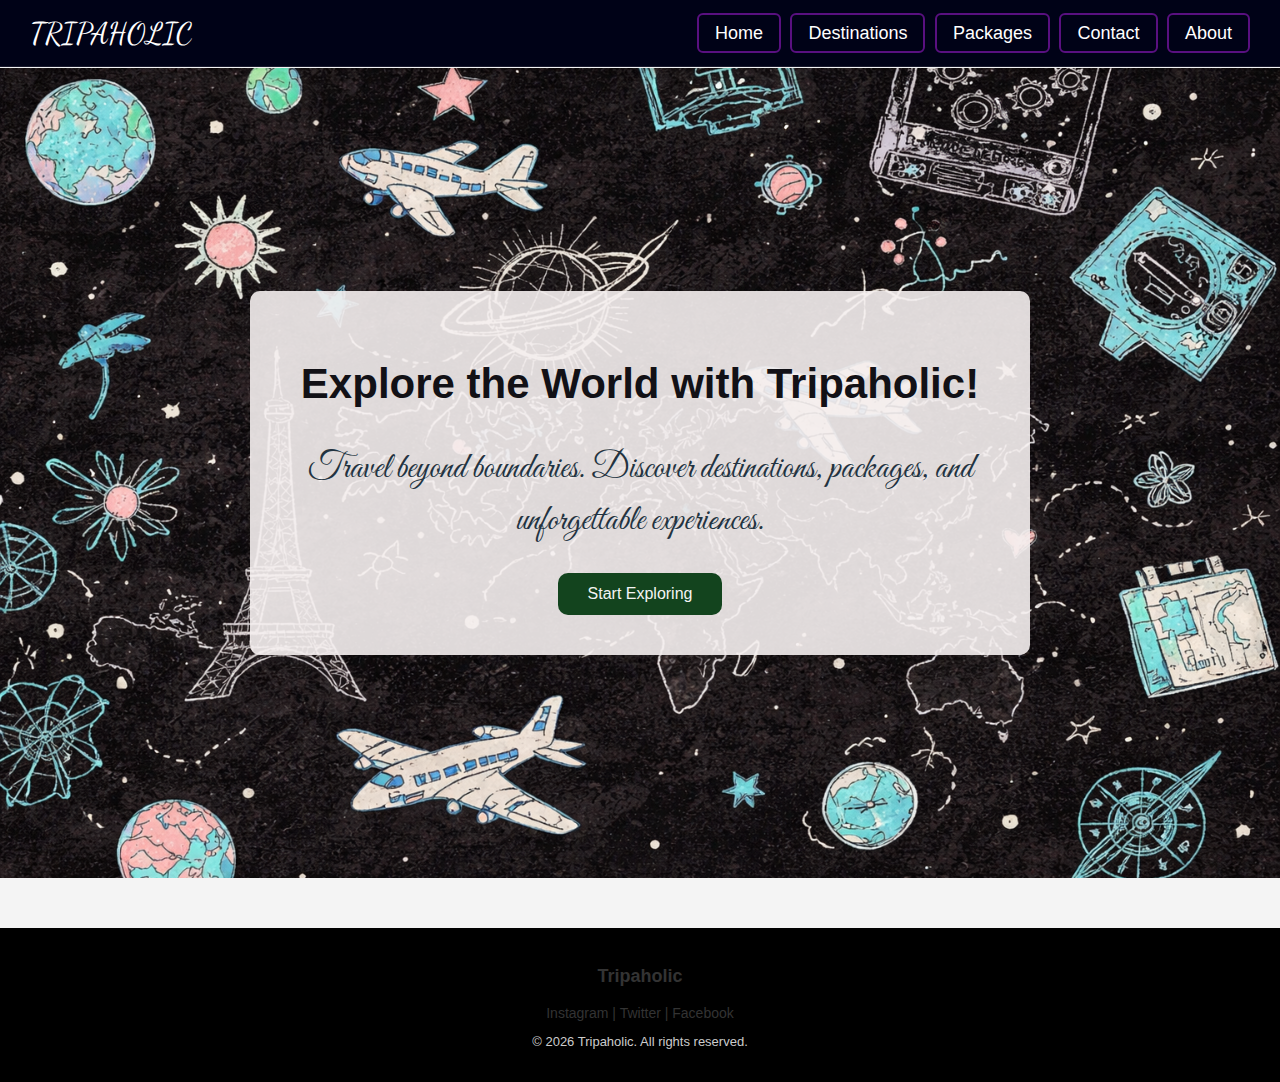
<file: index.html>
<!DOCTYPE html>
<html lang="en">
<head>
    <meta charset="UTF-8">
    <title>Tripaholic - Home</title>
    <link href="https://fonts.googleapis.com/css2?family=Poppins:wght@600&display=swap" rel="stylesheet">
    <link href="https://fonts.googleapis.com/css2?family=Dancing+Script&display=swap" rel="stylesheet">
    <link href="https://fonts.googleapis.com/css2?family=Great+Vibes&display=swap" rel="stylesheet">
    <link rel="stylesheet" href="css/style.css">
    <link rel="icon" type="image/x-icon" href="images/tripaholic.ico">

</head>

<body>

    <header class="site-header">
        <div class="logo-text">TRIPAHOLIC</div>

        <nav class="navbar">
            <a href="index.html">Home</a>
            <a href="destinations.html">Destinations</a>
            <a href="packages.html">Packages</a>
            <a href="contact.html">Contact</a>
            <a href="about.html">About</a>
        </nav>
    </header>

    <section class="hero">
    <div class="hero-content">
        <h1 class="hero-title">Explore the World with Tripaholic!</h1>
        <p class="hero-tagline">
            Travel beyond boundaries. Discover destinations, packages,
            and unforgettable experiences.
        </p>
        <button class="hero-btn">Start Exploring</button>
    </div>
</section>


<footer class="footer">
        <p class="footer-name">Tripaholic</p>
        <p class="footer-links">
            Instagram | Twitter | Facebook
        </p>
        <p class="footer-copy">
            © 2026 Tripaholic. All rights reserved.
        </p>
    </footer>



</body>
</html>
</file>
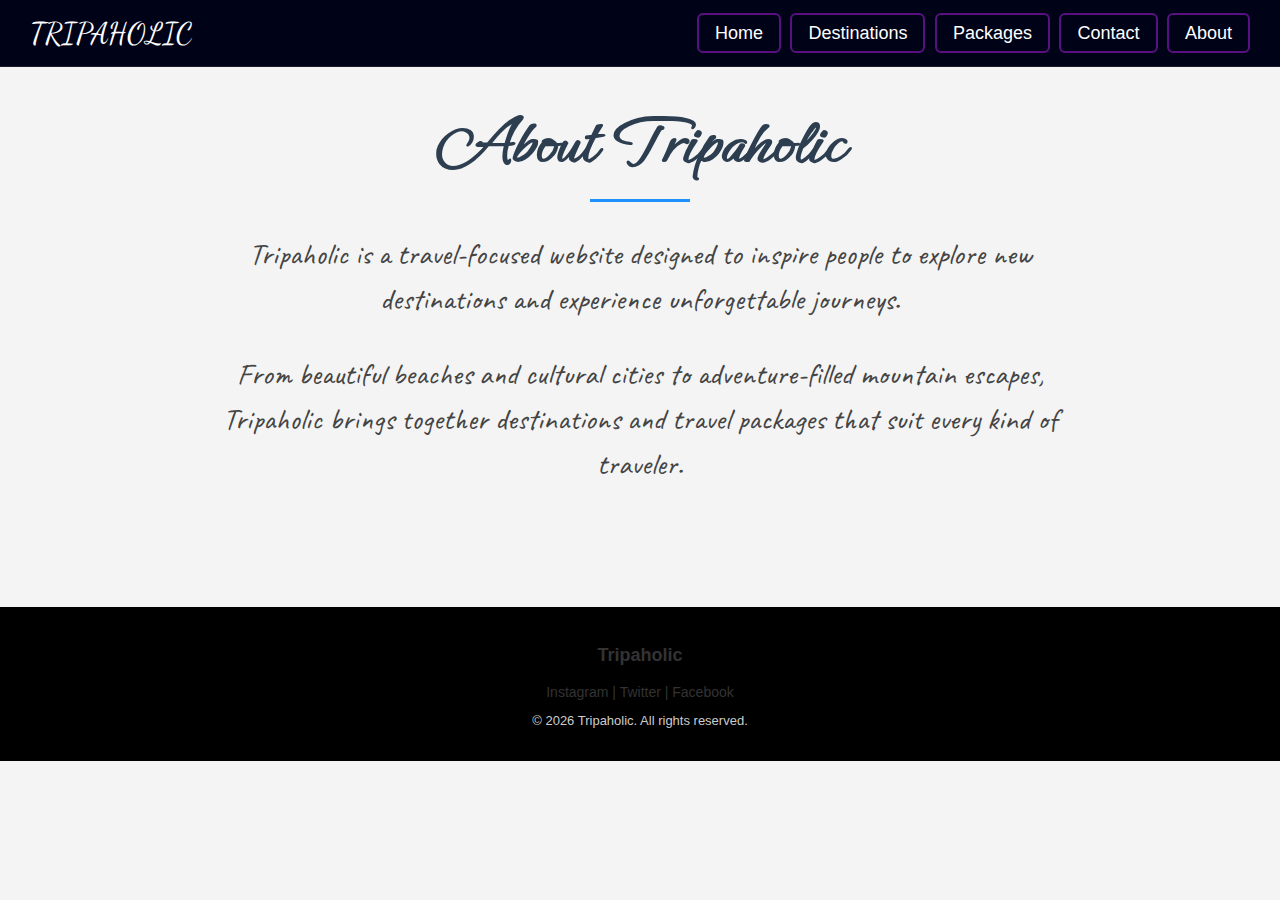
<file: about.html>
<!DOCTYPE html>
<html lang="en">
<head>
    <meta charset="UTF-8">
    <title>Tripaholic - Home</title>
    <link href="https://fonts.googleapis.com/css2?family=Poppins:wght@600&display=swap" rel="stylesheet">
    <link href="https://fonts.googleapis.com/css2?family=Dancing+Script&display=swap" rel="stylesheet">
    <link href="https://fonts.googleapis.com/css2?family=Ephesis&display=swap" rel="stylesheet">
    <link href="https://fonts.googleapis.com/css2?family=Caveat:wght@400;600&display=swap" rel="stylesheet">
    <link rel="stylesheet" href="css/style.css">
</head>

<body>
    <header class="site-header">
        <div class="logo-text">TRIPAHOLIC</div>

        <nav class="navbar">
            <a href="index.html">Home</a>
            <a href="destinations.html">Destinations</a>
            <a href="packages.html">Packages</a>
            <a href="contact.html">Contact</a>
            <a href="about.html">About</a>
        </nav>
    </header>
    
    <section class="about-section">
        <h1 class="about-title">About Tripaholic</h1>

        <p class="about-text">
            Tripaholic is a travel-focused website designed to inspire people
            to explore new destinations and experience unforgettable journeys.
        </p>

        <p class="about-text">
            From beautiful beaches and cultural cities to adventure-filled
            mountain escapes, Tripaholic brings together destinations and
            travel packages that suit every kind of traveler.
        </p>
    </section>

    <footer class="footer">
        <p class="footer-name">Tripaholic</p>
        <p class="footer-links">
            Instagram | Twitter | Facebook
        </p>
        <p class="footer-copy">
            © 2026 Tripaholic. All rights reserved.
        </p>
    </footer>
</body>
</html>
</file>
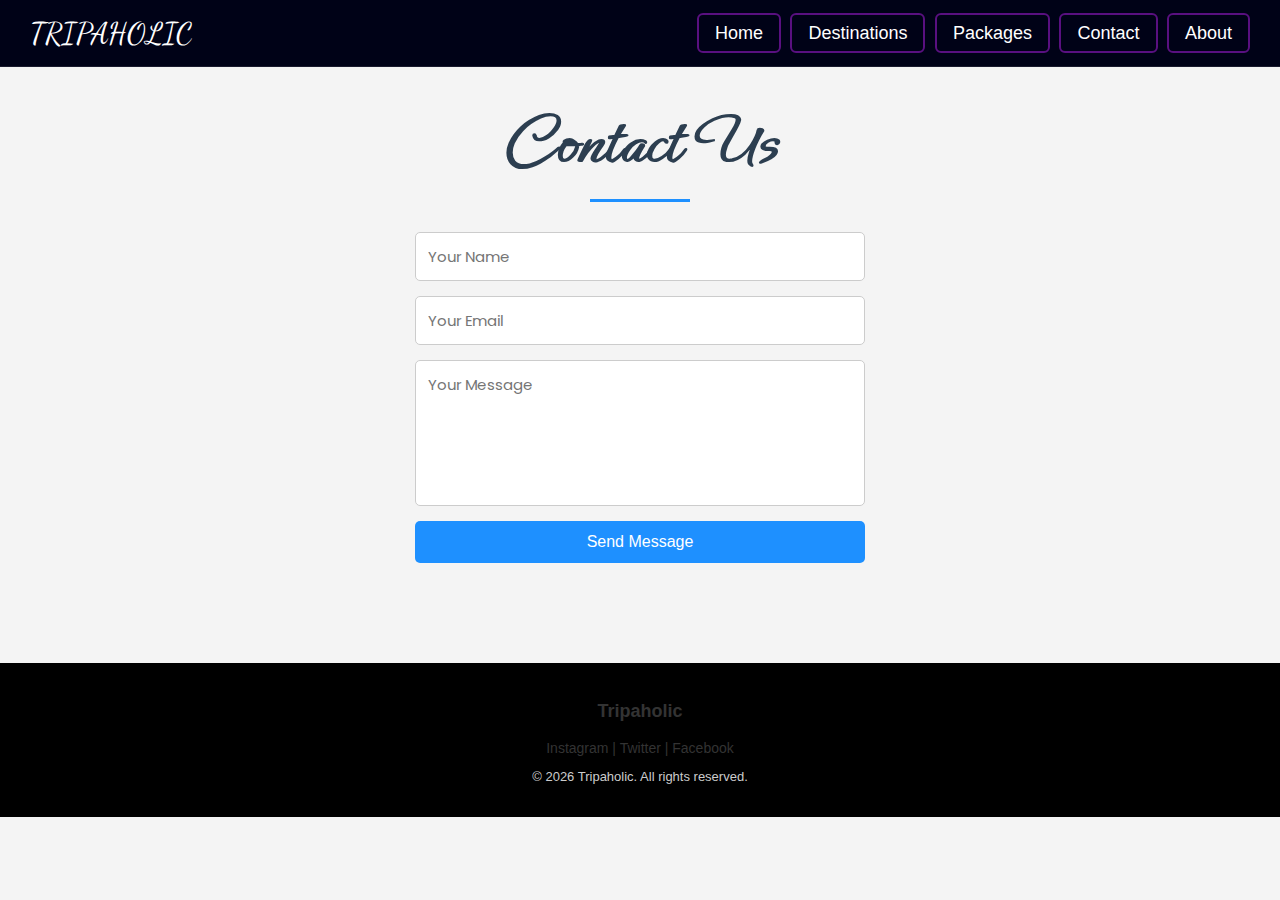
<file: contact.html>
<!DOCTYPE html>
<html lang="en">
<head>
    <meta charset="UTF-8">
    <title>Tripaholic - Contact</title>
    <link href="https://fonts.googleapis.com/css2?family=Poppins:wght@600&display=swap" rel="stylesheet">
    <link href="https://fonts.googleapis.com/css2?family=Dancing+Script&display=swap" rel="stylesheet">
        <link href="https://fonts.googleapis.com/css2?family=Ephesis&display=swap" rel="stylesheet">
    <link rel="stylesheet" href="css/style.css">
</head>

<body>

    <header class="site-header">
        <div class="logo-text">TRIPAHOLIC</div>

        <nav class="navbar">
            <a href="index.html">Home</a>
            <a href="destinations.html">Destinations</a>
            <a href="packages.html">Packages</a>
            <a href="contact.html">Contact</a>
            <a href="about.html">About</a>
        </nav>
    </header>

    <section class="contact-section">
    <h1 class="contact-title">Contact Us</h1>

        <form class="contact-form">
            <input type="text" placeholder="Your Name">
            <input type="email" placeholder="Your Email">
            <textarea placeholder="Your Message"></textarea>
            <button type="submit">Send Message</button>
        </form>
    </section>

    <footer class="footer">
        <p class="footer-name">Tripaholic</p>
        <p class="footer-links">
            Instagram | Twitter | Facebook
        </p>
        <p class="footer-copy">
            © 2026 Tripaholic. All rights reserved.
        </p>
    </footer>

</body>
</html>
</file>
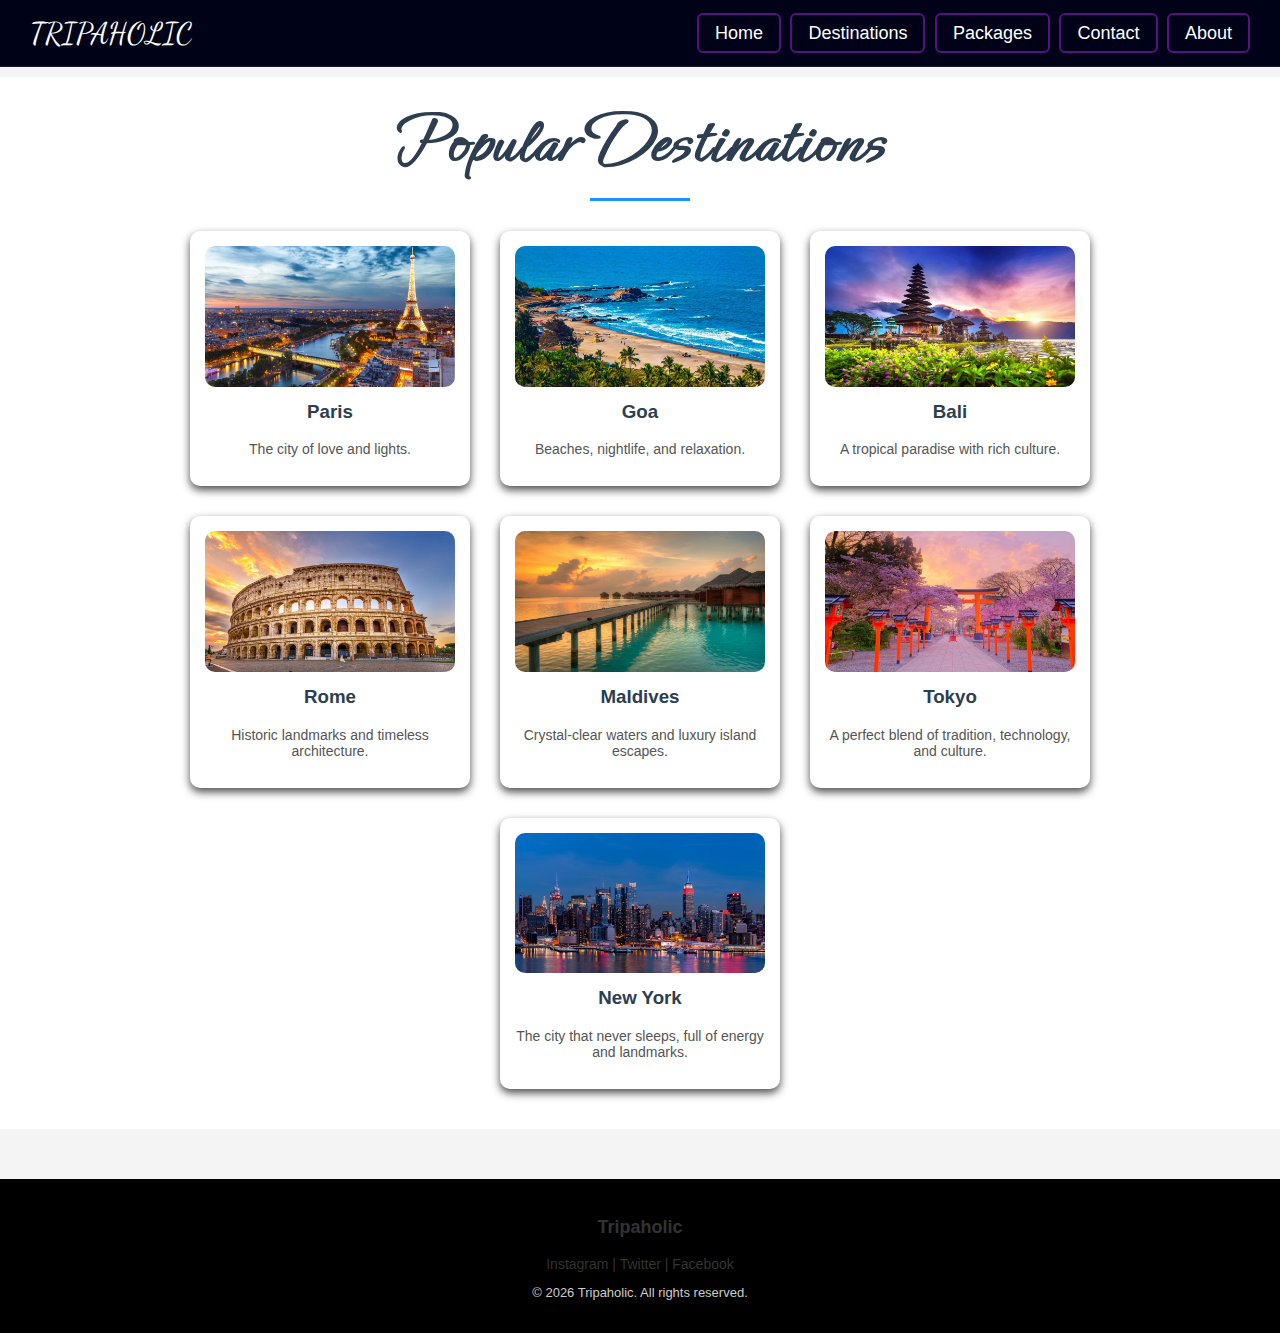
<file: destinations.html>
<!DOCTYPE html>
<html lang="en">
<head>
    <meta charset="UTF-8">
    <title>Tripaholic - Destinations</title>
    <link href="https://fonts.googleapis.com/css2?family=Poppins:wght@600&display=swap" rel="stylesheet">
    <link href="https://fonts.googleapis.com/css2?family=Dancing+Script&display=swap" rel="stylesheet">
    <link href="https://fonts.googleapis.com/css2?family=Ephesis&display=swap" rel="stylesheet">
    <link rel="stylesheet" href="css/style.css">
</head>

<body>

    <header class="site-header">
        <div class="logo-text">TRIPAHOLIC</div>

        <nav class="navbar">
            <a href="index.html">Home</a>
            <a href="destinations.html">Destinations</a>
            <a href="packages.html">Packages</a>
            <a href="contact.html">Contact</a>
            <a href="about.html">About</a>
        </nav>
    </header>

    <section class="destinations">
    <h1 class="destinations-title">Popular Destinations</h1>

    <div class="card-container">

        <div class="card">
            <img src="images/paris.jpg" alt="Paris">
            <h3>Paris</h3>
            <p>The city of love and lights.</p>
        </div>

        <div class="card">
            <img src="images/goa.jpg" alt="Goa">
            <h3>Goa</h3>
            <p>Beaches, nightlife, and relaxation.</p>
        </div>

        <div class="card">
            <img src="images/bali.jpg" alt="Bali">
            <h3>Bali</h3>
            <p>A tropical paradise with rich culture.</p>
        </div>

        <div class="card">
            <img src="images/rome.jpg" alt="Rome">
            <h3>Rome</h3>
            <p>Historic landmarks and timeless architecture.</p>
        </div>

        <div class="card">
            <img src="images/maldives.jpg" alt="Maldives">
            <h3>Maldives</h3>
            <p>Crystal-clear waters and luxury island escapes.</p>
        </div>

        <div class="card">
            <img src="images/tokyo.jpg" alt="Tokyo">
            <h3>Tokyo</h3>
            <p>A perfect blend of tradition, technology, and culture.</p>
        </div>

        <div class="card">
            <img src="images/newyork.jpg" alt="New York">
            <h3>New York</h3>
            <p>The city that never sleeps, full of energy and landmarks.</p>
        </div>

    </div>
</section>

<footer class="footer">
        <p class="footer-name">Tripaholic</p>
        <p class="footer-links">
            Instagram | Twitter | Facebook
        </p>
        <p class="footer-copy">
            © 2026 Tripaholic. All rights reserved.
        </p>
    </footer>

</body>
</html>
</file>
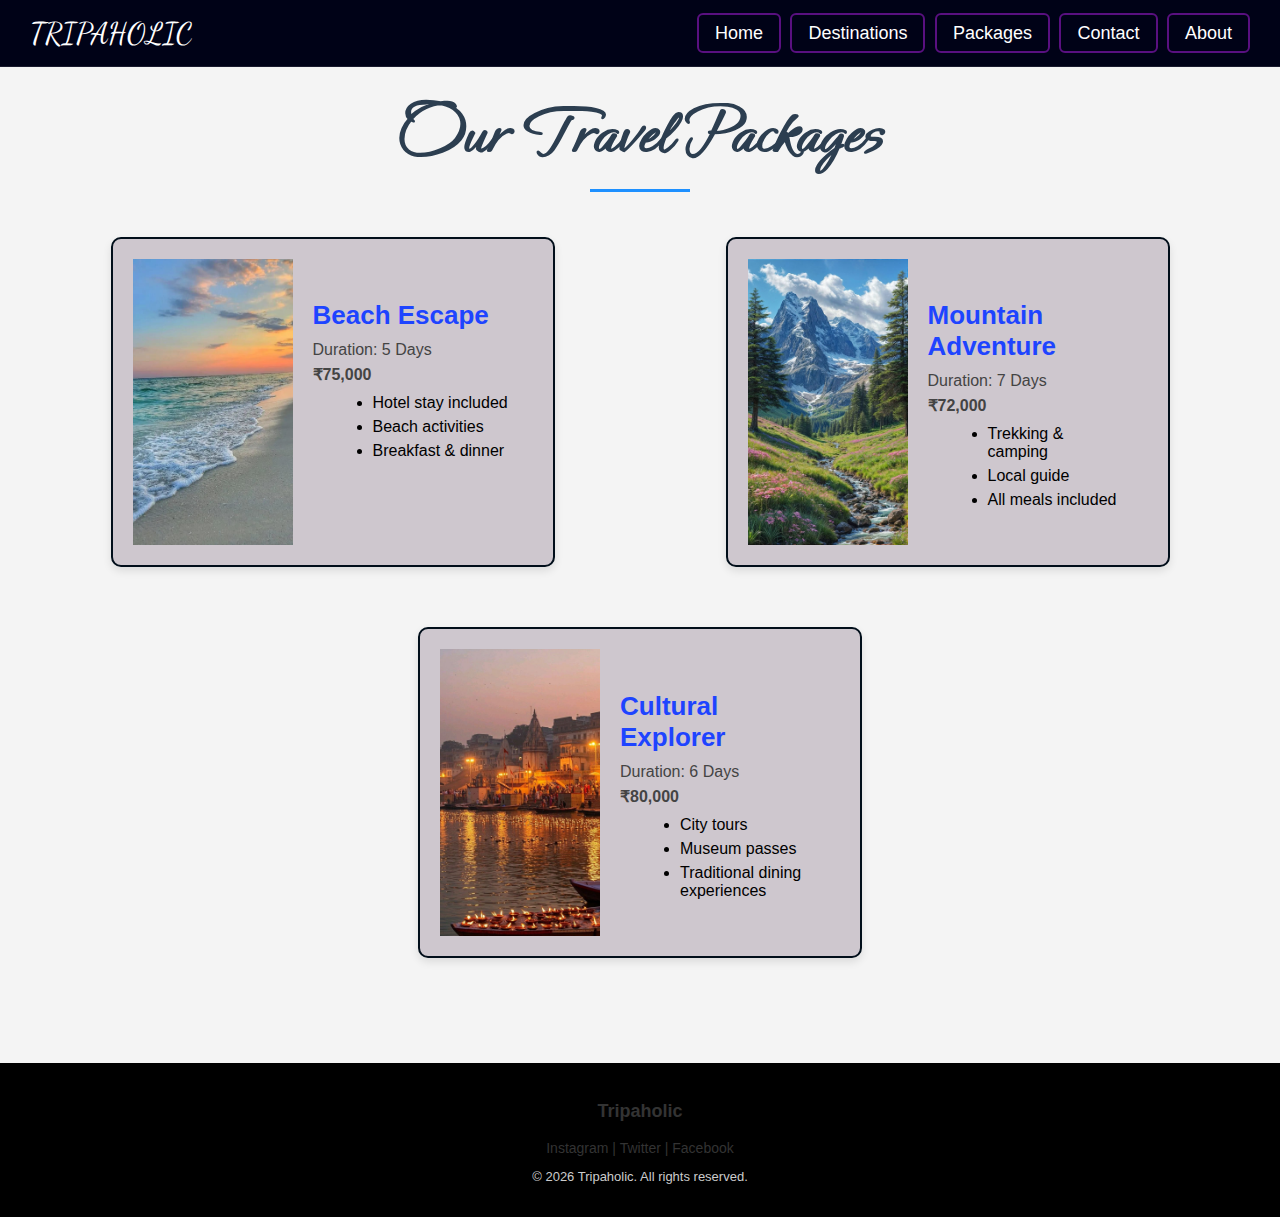
<file: packages.html>
<!DOCTYPE html>
<html lang="en">
<head>
    <meta charset="UTF-8">
    <title>Tripaholic - Packages</title>
    <link href="https://fonts.googleapis.com/css2?family=Poppins:wght@600&display=swap" rel="stylesheet">
    <link href="https://fonts.googleapis.com/css2?family=Dancing+Script&display=swap" rel="stylesheet">
    <link href="https://fonts.googleapis.com/css2?family=Ephesis&display=swap" rel="stylesheet">
    <link rel="stylesheet" href="css/style.css">
</head>

<body>

    <header class="site-header">
        <div class="logo-text">TRIPAHOLIC</div>

        <nav class="navbar">
            <a href="index.html">Home</a>
            <a href="destinations.html">Destinations</a>
            <a href="packages.html">Packages</a>
            <a href="contact.html">Contact</a>
            <a href="about.html">About</a>
        </nav>
    </header>

<section class="packages-section">
    <h1 class="packages-title">Our Travel Packages</h1>

    <div class="packages-container">

        <!-- Package 1 -->
        <article class="package-card">
            <img src="images/beach.jpg" alt="Beach" class="package-img">

            <div class="package-content">
                <h2>Beach Escape</h2>
                <p class="package-duration">Duration: 5 Days</p>
                <p class="package-price">₹75,000</p>
                <ul>
                    <li>Hotel stay included</li>
                    <li>Beach activities</li>
                    <li>Breakfast & dinner</li>
                </ul>
            </div>
        </article>

        <!-- Package 2 -->
        <article class="package-card">
            <img src="images/mountain.jpg" alt="Mountain" class="package-img">

            <div class="package-content">
                <h2>Mountain Adventure</h2>
                <p class="package-duration">Duration: 7 Days</p>
                <p class="package-price">₹72,000</p>
                <ul>
                    <li>Trekking & camping</li>
                    <li>Local guide</li>
                    <li>All meals included</li>
                </ul>
            </div>
        </article>

        <!-- Package 3 -->
        <article class="package-card">
            <img src="images/culture.jpg" alt="Culture" class="package-img">

            <div class="package-content">
                <h2>Cultural Explorer</h2>
                <p class="package-duration">Duration: 6 Days</p>
                <p class="package-price">₹80,000</p>
                <ul>
                    <li>City tours</li>
                    <li>Museum passes</li>
                    <li>Traditional dining experiences</li>
                </ul>
            </div>
        </article>

    </div>
</section>

<footer class="footer">
        <p class="footer-name">Tripaholic</p>
        <p class="footer-links">
            Instagram | Twitter | Facebook
        </p>
        <p class="footer-copy">
            © 2026 Tripaholic. All rights reserved.
        </p>
    </footer>


</body>
</html>
</file>
<file: css/style.css>
body
{
    font-family: Arial, sans-serif;
    background-color: #f4f4f4;
    margin: 0px;
}

h1
{
    color: #2c3e50;
}

p
{
    font-size: 16px;
    color: #333;
}

.site-header 
{
    display: flex;
    justify-content: space-between;
    align-items: center;
    background-color:rgb(0, 2, 23);
    padding: 15px 30px;
    margin-bottom: 1px;
    border-bottom: 1px solid rgba(255, 255, 255, 0.1);
}

.logo-text
{
    font-family: 'Dancing Script', cursive;
    font-size: 30px;
    color: white;
    animation: fadeSlide 1.2s ease-out forwards;
}

.navbar a
{
    color: white;
    text-decoration: none;
    padding: 8px 16px;
    border: 2px solid rgb(89, 16, 128);
    border-radius: 6px;
    margin-left: 5px;
    font-size: 18px;
    transition: all 0.3s ease 0s;
}

.navbar a:hover
{
    background-color: rgb(105, 185, 209);
    color: #002142;
}

.hero
{
    height: 90vh;
    background-image: url("../images/bg.png");
    background-size: cover;
    background-position: center;
    display: flex;
    align-items: center;
    justify-content: center;
}

.hero-content
{
    background-color: rgba(245, 239, 239, 0.9);
    padding: 40px;
    border-radius: 10px;
    text-align: center;
    max-width: 700px;
}

.hero-title
{
    color: #121116;
    font-size: 42px;
    margin-bottom: 15px;
}

.hero-tagline
{
    color: #233341;
    font-family: 'Great Vibes', cursive;
    font-size: 35px;
    margin-bottom: 25px;
    line-height: 1.5;
}

.hero-btn
{
    padding: 12px 30px;
    font-size: 16px;
    color:#f4f4f4;
    background-color: #13441e;
    border: none;
    border-radius: 10px;
    cursor: pointer;
}

.hero-btn:hover
{
    background-color: #1c654f;
}

.destinations
{
    padding: 40px;
    text-align: center;
    background-color: rgb(255, 255, 255);
    margin-top: 10px;
}

.destinations-title
{
    margin-top: -20px;
    font-family: 'Ephesis', cursive;
    font-size: 70px;
    color: #2c3e50;
    margin-bottom: 30px;
    letter-spacing: 1px;
}

.destinations-title::after
{
    content: "";
    display: block;
    width: 100px;
    height: 3px;
    background-color: #1e90ff;
    margin: 10px auto 0;
}

.card-container
{
    display: flex;
    justify-content: center;
    gap: 30px;
    flex-wrap: wrap;
}

.card
{
    background-color: white;
    width: 250px;
    padding: 15px;
    border-radius: 10px;
    box-shadow: 0 4px 8px rgba(0, 0, 0, 0.7);
}

.card img
{
    width: 100%;
    border-radius: 10px;
}

.card h3
{
    margin-top: 10px;
    color: #2c3e50;
}

.card p
{
    font-size: 14px;
    color: #555;
}

.card:hover
{
    transform: translateY(-5px);
    box-shadow: 0 8px 15px rgba(0, 0, 0, 0.3);
}

.packages-section
{
    padding: 40px;
    text-align: center;
}

.packages-title
{
    margin-top: -20px;
    font-family: 'Ephesis', cursive;
    font-size: 70px;
    color: #2c3e50;
    margin-bottom: 30px;
}

.packages-title::after
{
    content: "";
    display: block;
    width: 100px;
    height: 2.5px;
    background-color: #1e90ff;
    margin: 10px auto 0;
}

.packages-container
{
    display: flex; 
    justify-content: center;  
    gap: 30px;          
    flex-wrap: wrap;  
}

.package-card
{
    display: flex;
    width: 500px;
    background-color: white;
    border-radius: 10px;
    overflow: hidden;

    box-shadow: 0 6px 15px rgba(0,0,0,0.15);
    transition: transform 0.3s ease;
}

.package-card:hover
{
    transform: translateY(-5px);
}

.package-img
{
    width: 40%;
    object-fit: cover;
}

.package-content
{
    padding: 20px;
    width: 60%;
}

.package-price
{
    font-size: 20px;
    font-weight: bold;
    color: #1e90ff;
    margin: 10px 0;
}

.package-duration
{
    color: #555;
}

.package-card
{
    background-color: rgb(206, 199, 206);
    border: 2px solid #010e1a;
    border-radius: 10px;
    padding: 20px;
    margin: 15px auto;
    width: 400px;
    min-height: 250px;
    text-align: left;
    box-shadow: 0 4px 8px rgba(0,0,0,0.1);
}

.package-card:hover
{
    transform: scale(1.02);
    box-shadow: 0 8px 16px rgba(0,0,0,0.15);
    transition: 0.3s ease;
}


.package-card h2
{
    color: #1e44ff;
    font-size: 26px;
    margin-bottom: 10px;
}

.package-card p
{
    font-size: 16px;
    margin: 6px 0;
    color: #444;
}

.package-card ul
{
    list-style-type: disc;
    margin-left: 20px;
    margin-top: 10px;
}

.package-card ul li
{
    margin-bottom: 6px;
}

.contact-section
{
    padding: 50px;
    text-align: center;
}

.contact-title
{
    margin-top: -20px;
    font-family: 'Ephesis', cursive;
    font-size: 70px;
    color: #2c3e50;
    margin-bottom: 30px;
}

.contact-title::after
{
    content: "";
    display: block;
    width: 100px;
    height: 2.5px;
    background-color: #1e90ff;
    margin: 10px auto 0;
}

.contact-form
{
    max-width: 450px;
    margin: 0 auto;
    display: flex;
    flex-direction: column;
    gap: 15px;
}

.contact-form input,
.contact-form textarea
{
    padding: 12px;
    font-size: 15px;
    border-radius: 5px;
    border: 1px solid #ccc;
    font-family: 'Poppins', sans-serif;
}

.contact-form textarea
{
    height: 120px;
    resize: none;
}

.contact-form button
{
    padding: 12px;
    font-size: 16px;
    background-color: #1e90ff;
    color: white;
    border: none;
    border-radius: 5px;
    cursor: pointer;
}

.contact-form button:hover
{
    background-color: #0d6efd;
}

.footer
{
    background-color: #000;
    color: white;
    text-align: center;
    padding: 20px;
    margin-top: 50px;
}

.footer-name
{
    font-size: 18px;
    font-weight: bold;
}

.footer-links
{
    margin: 8px 0;
    font-size: 14px;
}

.footer-copy
{
    font-size: 13px;
    color: #ccc;
}

.about-section
{
    padding: 50px;
    max-width: 900px;
    margin: 0 auto;
    text-align: center;
}

.about-title
{
    margin-top: -20px;
    font-family: 'Ephesis', cursive;
    font-size: 70px;
    color: #2c3e50;
    margin-bottom: 30px;
}

.about-title::after
{
    content: "";
    display: block;
    width: 100px;
    height: 2.5px;
    background-color: #1e90ff;
    margin: 10px auto 0;
}

.about-text
{
    font-family: 'Caveat', cursive;
    font-size: 30px;
    color: #444;
    line-height: 1.5;
    margin-bottom: 20px;

}


/* ================= RESPONSIVE DESIGN ================= */

@media (max-width: 768px)
{
    .hero-title
    {
        font-size: 30px;
    }

    .hero-tagline
    {
        font-size: 16px;
    }

    .hero-content
    {
        padding: 25px;
        margin: 20px;
    }

    .site-header
    {
        flex-direction: column;
    }

    .navbar a
    {
        margin: 10px;
    }
}




@keyframes fadeSlide
{
    from {
        opacity: 0;
        transform: translateY(-10px);
    }
    to {
        opacity: 1;
        transform: translateY(0);
    }
}
</file>
